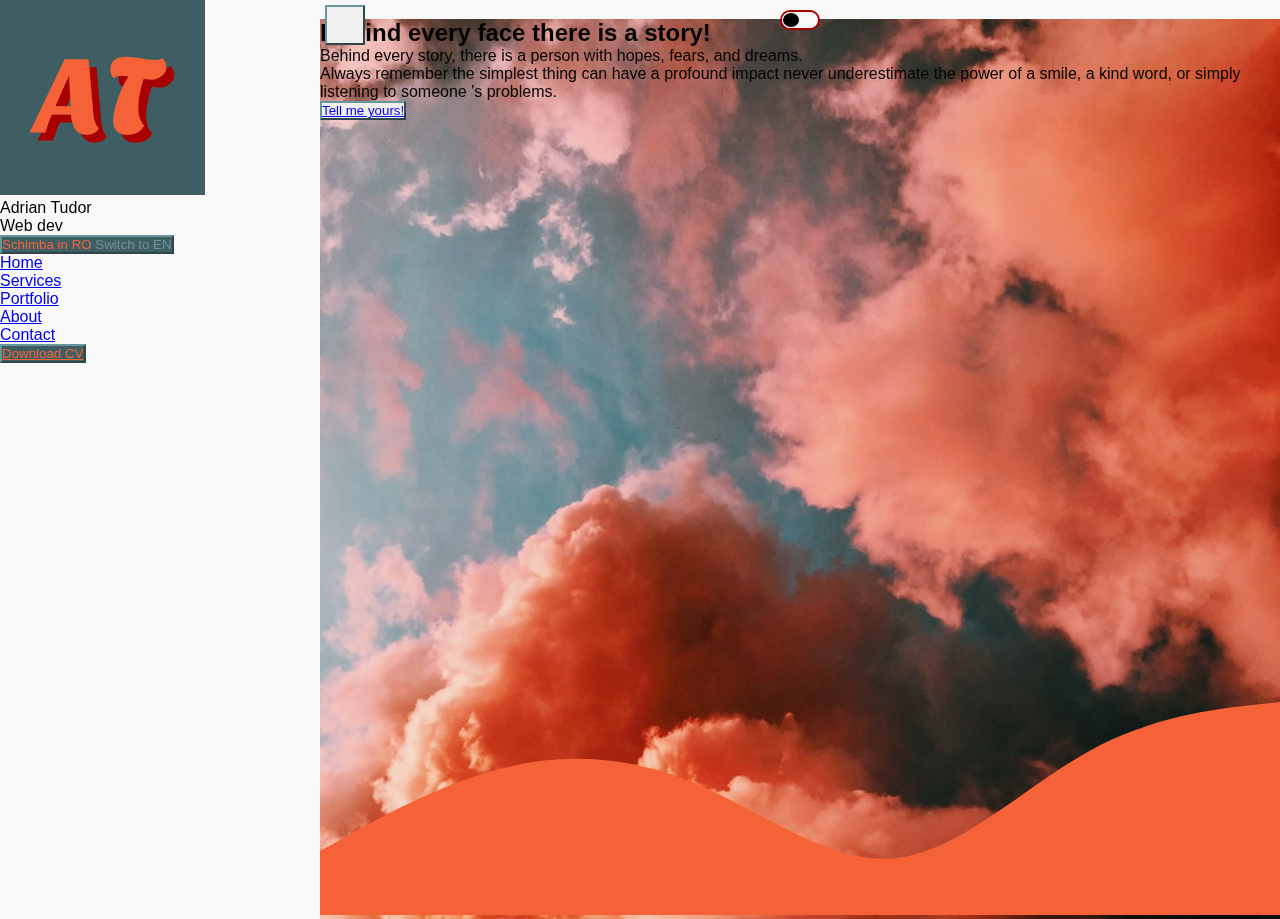
<file: index.html>
<!DOCTYPE html>
<html lang="en">
<head>
    <meta charset="UTF-8">
    <meta http-equiv="X-UA-Compatible" content="IE=edge">
    <meta name="viewport" content="width=device-width, initial-scale=1.0">
    <title>Adrian Tudor</title>
    <link rel="icon" type="image/x-icon" href="./flavicon/favicon-16x16.png">
    <!-- CSS only -->
    <link 
        href="https://cdn.jsdelivr.net/npm/bootstrap@5.2.2/dist/css/bootstrap.min.css" 
        rel="stylesheet" 
        integrity="sha384-Zenh87qX5JnK2Jl0vWa8Ck2rdkQ2Bzep5IDxbcnCeuOxjzrPF/et3URy9Bv1WTRi" 
        crossorigin="anonymous">
    <!-- JavaScript Bundle with Popper -->
    <script 
        src="https://cdn.jsdelivr.net/npm/bootstrap@5.2.2/dist/js/bootstrap.bundle.min.js" 
        integrity="sha384-OERcA2EqjJCMA+/3y+gxIOqMEjwtxJY7qPCqsdltbNJuaOe923+mo//f6V8Qbsw3" 
        crossorigin="anonymous"
        defer></script>
    <!-- font-awesome -->
    <link 
        href="https://cdnjs.cloudflare.com/ajax/libs/font-awesome/6.2.0/css/all.min.css" 
        rel="stylesheet"
        integrity="sha512-xh6O/CkQoPOWDdYTDqeRdPCVd1SpvCA9XXcUnZS2FmJNp1coAFzvtCN9BmamE+4aHK8yyUHUSCcJHgXloTyT2A==" 
        crossorigin="anonymous" 
        referrerpolicy="no-referrer" />
    <!-- animate css -->
        <link
        href="https://cdnjs.cloudflare.com/ajax/libs/animate.css/4.1.1/animate.min.css"
        rel="stylesheet"/>
    <!-- Personal CSS -->
    <link rel="stylesheet" href="./styles/style.css">
    <!-- Personal JS -->
    <script src="./scripts/contentloader.js" type="module" defer></script>
</head>
<body>
    <!--headears buttons -->
    <header class="fixed-top">        
        <!-- dark mode button -->
        <button id="btn-container" class="position-relative btn" onclick="darkLightMode()">
            <div id="btn-circle"></div>            
        </button>

        <!-- sing in button -->
        <button class="d-none d-sm-block mx-4 my-2 position-absolute top-0 end-0 btn border border-2 bord-prim-dark disabled">
            <a href="#" class="text-decoration-none text-info p-2">sign in</a>
        </button>
    </header>

    <!-- pseudo navbar -->
    <aside></aside>

    <!-- Content -->
    <main>
        <section class="main-image">
            <img src="../images/home_background.png" alt="red cloudy weather">
        </section>  

        <section class="container-fluid mt-5 pt-5 mx-5">
            <article class="row mt-5">
                <div class="col-10 pe-3">
                    <h2 class="h2 fw-bold">Behind every face there is a <span class="text-danger">story</span>!</h2>
                </div>
            </article>
            
            <article class="row mt-4">
                <div class="col-10">
                    <p class="fs-5">Behind every story, there is a person with hopes, fears, and dreams.<br> 
                        Always remember the simplest thing can have a profound impact never underestimate the power of a smile, a kind word, or simply listening to someone &apos;s problems.
                    </p>        
                </div>
                <div class="col-12 mt-5 ms-5">
                    <button class="border border-3 bord-info rounded-3 bg-dark p-2">
                        <a href="#" class="text-decoration-none text-danger">
                            <span class="fs-5 fw-bold">Tell me yours!</span>
                        </a>                    
                    </button>  
                </div>                              
           </article>

           <div class="home-intro-top">
               <img src="./images/svg/wave-top-home-intro.svg" alt="orange migration">
           </div>  
           
        </section>

        <section class="hero-image">        
            <div class="home-intro-bot">
                <img src="./images/svg/wave-bot-home-intro.svg" alt="orange migration">
            </div>             
    
            <img src="./images/migration.png" alt="red transition">             

            <article class="container-fluid mt-5 pt-5" >
                <div class="row text-start pt-5 ps-5">
                    <div class="col pt-5 mb-5">
                        <p class="fs-6 fw-bold text-prim-dark mb-3 pt-5">CORE VALUES</p>
                        <h2 class="h2">                            
                            <span class="fw-bold">This is what I will offer</span> <br>
                            <span>& truly stand for</span>
                        </h2>
                    </div>
                </div>
                <div class="row grid-values" style="z-index: 2 !important;"></div>            
           </article>
         
            <div class="home-hero-top">
                <img src="./images/svg/wave-top-home-hero.svg" alt="transiztion area">
            </div>                
                
        </section>     
       
       
        <section class="main-page"> 
            
            <div class="home-hero-bot">
                <img src="./images/svg/wave-bot-home-hero.svg" alt="transiztion area">
            </div> 

           <article class="container-fluid mt-5 pt-5" id="success-stories">
                <div class="row pt-5">
                    <div class="col ms-5 pt-5">
                        <p class="fs-6 pt-5 fw-bold text-prim-dark mb-3 pt-5">Personal journey</p>
                        <h2 class="h2">                            
                            <span class="fw-bold">Come and see!</span> <br>
                            <span class="fs-5">Take a little time to see the work done so far</span>
                        </h2>
                    </div>
                </div>
                <div class="row mt-5">
                    <div class="col-11 ms-5">
                        <button class="border border-3 bord-info rounded-3 bg-dark ms-4 p-2">
                            <a href="#" class="text-decoration-none text-danger">
                                <span class="fs-5 fw-bold">See my Projects!</span>
                            </a>                    
                        </button>  
                    </div>
                </div>
                <div class="row mt-5 pt-5">
                    <div class="col-11 ms-5 pt-5">
                        <h3 class="h3 fw-bold"> Don't let anyone tell you that <span class="text-prim-dark">your idea</span> is bad.</h3>
                        <p class="fs-5">In the worst case scenario it will be just bad executed!</p>
                    </div>
                </div>
                <div class="row mt-5">
                    <div class="col-11 ms-5">
                        <h4 class="h4 fw-bold">We all need a little <span class="text-prim-dark">motivation!</span></h4>
                        <p class="fs-5">Take the following stories as inspiration.</p>
                    </div>
                </div>                  
           </article>
 
            <footer></footer>
        </section>
    </main>


    <script src="./scripts/app.js" defer></script>
</body>
</html>
</file>
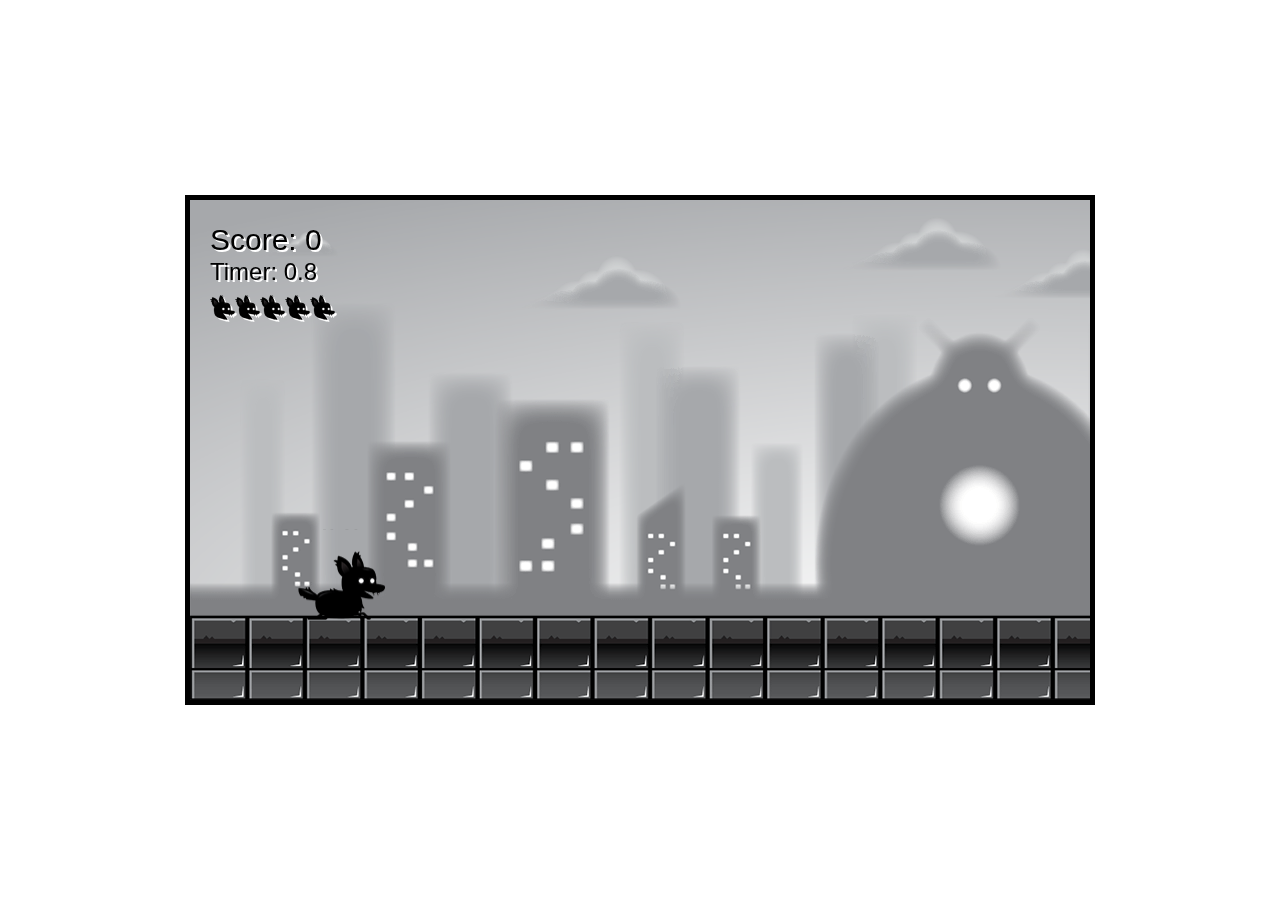
<file: portofolio/love-at-first-bite/index.html>
<!DOCTYPE html>
<html lang="en">
<head>
    <meta charset="UTF-8">
    <meta http-equiv="X-UA-Compatible" content="IE=edge">
    <meta name="viewport" content="width=device-width, initial-scale=1.0">
    <title>JavaScript Game</title>
    <link rel="stylesheet" href="./css/style.css">
    <script type="module" src="./js/main.js"  defer></script>
</head>
<body>     
    <canvas id="canvas1" class="d-none"></canvas> 
    <img id="player" src="./asset/player.png" alt="player">  
    <img id="lives" src="./asset/lives.png" alt="lives">  
    <img id="layer5" src="./asset/layer-5v2.png" alt="layer5">  
    <img id="layer4" src="./asset/layer-4v2.png" alt="layer4">  
    <img id="layer3" src="./asset/layer-3v2.png" alt="layer3">  
    <img id="layer2" src="./asset/layer-2v2.png" alt="layer2">  
    <img id="layer1" src="./asset/layer-1v2.png" alt="layer1">  
    <img id="fire" src="./asset/fire.png" alt="fire">  
    <img id="collision" src="./asset/boom.png" alt="collision">  
    <img id="enemy_fly" src="./asset/enemy_fly.png" alt="enemy_fly">  
    <img id="enemy_plant" src="./asset/enemy_plant.png" alt="enemy_plant">  
    <img id="enemy_spider_big" src="./asset/enemy_spider_big.png" alt="enemy_spider_big">  
    <div id="loading" >  
        <div class="loader">
           <div class="dot" style="--i:0;"></div>
           <div class="dot" style="--i:1;"></div> 
           <div class="dot" style="--i:2;"></div> 
           <div class="dot" style="--i:3;"></div> 
           <div class="dot" style="--i:4;"></div> 
           <div class="dot" style="--i:5;"></div> 
           <div class="dot" style="--i:6;"></div> 
           <div class="dot" style="--i:7;"></div> 
           <div class="dot" style="--i:8;"></div> 
           <div class="dot" style="--i:9;"></div> 
        </div>
        <h2>Loading...</h2> 
        <div class="loader">
            <div class="dot" style="--i:0;"></div>
            <div class="dot" style="--i:1;"></div> 
            <div class="dot" style="--i:2;"></div> 
            <div class="dot" style="--i:3;"></div> 
            <div class="dot" style="--i:4;"></div> 
            <div class="dot" style="--i:5;"></div> 
            <div class="dot" style="--i:6;"></div> 
            <div class="dot" style="--i:7;"></div> 
            <div class="dot" style="--i:8;"></div> 
            <div class="dot" style="--i:9;"></div> 
         </div> 
	</div> 
</body>
</html>
</file>
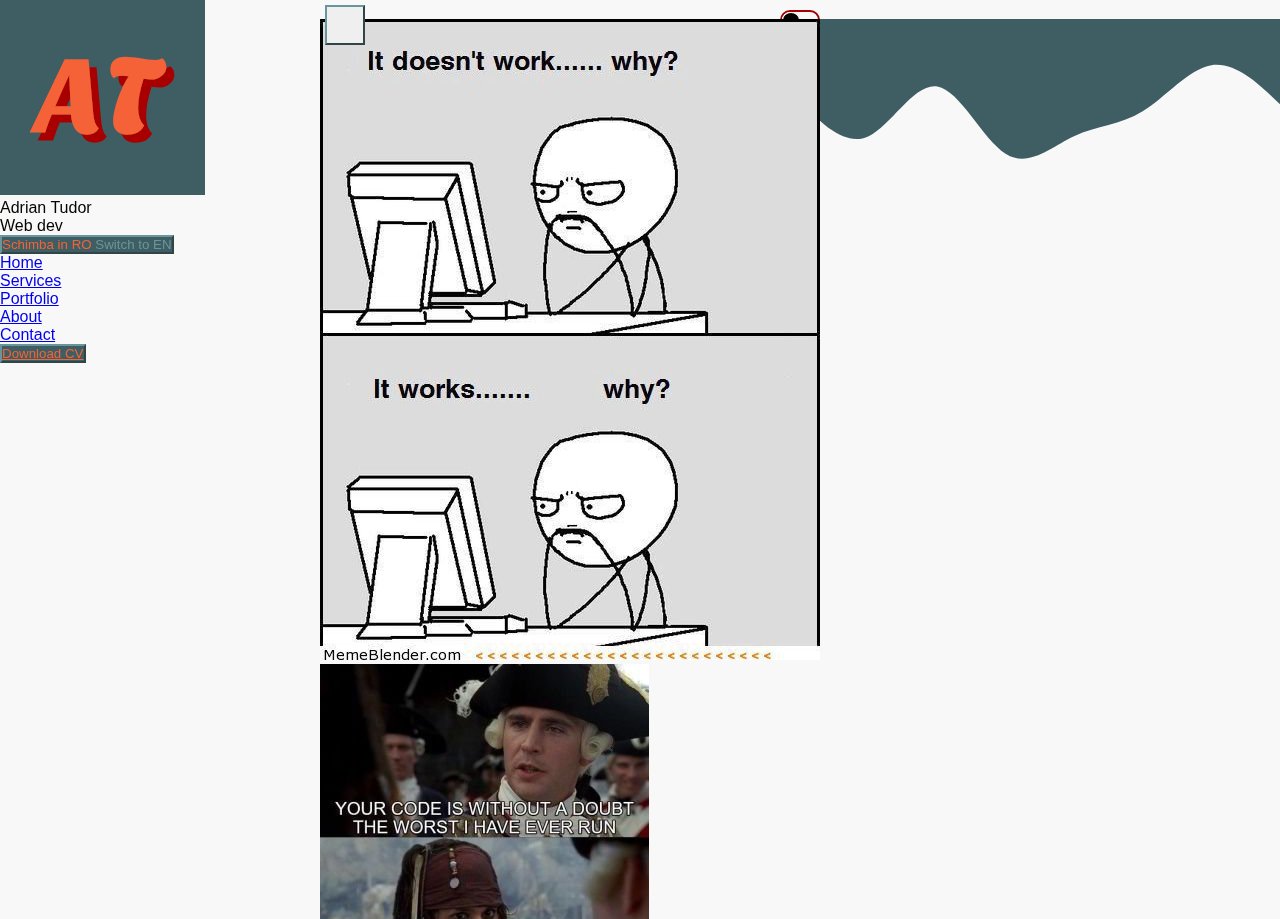
<file: about.html>
<!DOCTYPE html>
<html lang="en">
<head>
    <meta charset="UTF-8">
    <meta http-equiv="X-UA-Compatible" content="IE=edge">
    <meta name="viewport" content="width=device-width, initial-scale=1.0">
    <title>Adrian Tudor</title>
    <link rel="icon" type="image/x-icon" href="./flavicon/favicon-16x16.png">
    <!-- CSS only -->
    <link 
        href="https://cdn.jsdelivr.net/npm/bootstrap@5.2.2/dist/css/bootstrap.min.css" 
        rel="stylesheet" 
        integrity="sha384-Zenh87qX5JnK2Jl0vWa8Ck2rdkQ2Bzep5IDxbcnCeuOxjzrPF/et3URy9Bv1WTRi" 
        crossorigin="anonymous">
    <!-- JavaScript Bundle with Popper -->
    <script 
        src="https://cdn.jsdelivr.net/npm/bootstrap@5.2.2/dist/js/bootstrap.bundle.min.js" 
        integrity="sha384-OERcA2EqjJCMA+/3y+gxIOqMEjwtxJY7qPCqsdltbNJuaOe923+mo//f6V8Qbsw3" 
        crossorigin="anonymous"
        defer></script>
    <!-- font-awesome -->
    <link 
        href="https://cdnjs.cloudflare.com/ajax/libs/font-awesome/6.2.0/css/all.min.css" 
        rel="stylesheet"
        integrity="sha512-xh6O/CkQoPOWDdYTDqeRdPCVd1SpvCA9XXcUnZS2FmJNp1coAFzvtCN9BmamE+4aHK8yyUHUSCcJHgXloTyT2A==" 
        crossorigin="anonymous" 
        referrerpolicy="no-referrer" />
    <!-- animate css -->
        <link
        href="https://cdnjs.cloudflare.com/ajax/libs/animate.css/4.1.1/animate.min.css"
        rel="stylesheet"/>
    <!-- Personal CSS -->
    <link rel="stylesheet" href="./styles/style.css">
    <!-- Personal JS -->
    <script src="./scripts/contentloader.js" type="module" defer></script>
</head>
<body>
    <!--headears buttons -->
    <header class="fixed-top">        
        <!-- dark mode button -->
        <button id="btn-container" class="position-relative btn" onclick="darkLightMode()">
            <div id="btn-circle"></div>            
        </button>

        <!-- sing in button -->
        <button class="d-none d-sm-block mx-4 my-2 position-absolute top-0 end-0 btn border border-2 bord-prim-dark disabled">
            <a href="#" class="text-decoration-none text-info p-2">sign in</a>
        </button>
    </header>

    <!-- pseudo navbar -->
    <aside></aside>

    <!-- Content -->
    <main> 
        <div class="services-top-corner">
            <img src="./images/svg/wave-top-about-intro.svg" alt="orange corner">
        </div>

        <section class="container-fluid">
            <div class="row" id="memeAbout">
                
            </div>
        </section>

        <section style="height: auto !important;">
            <article class="container-fluid mt-5 pt-5">
                <div class="row text-center mb-4">
                    <div class="col-12">
                        <h2 class="h2 title-FAQ">general questions</h2>
                    </div>
                </div>
                <div class="row d-flex justify-content-center" id="questions-FAQ"></div>
            </article>
        </section>

        <!-- <input type="file" id="fileInput"> -->
        <footer></footer>

    </main>
    
    <script src="./scripts/app.js" defer></script>
</body>
</html>
</file>
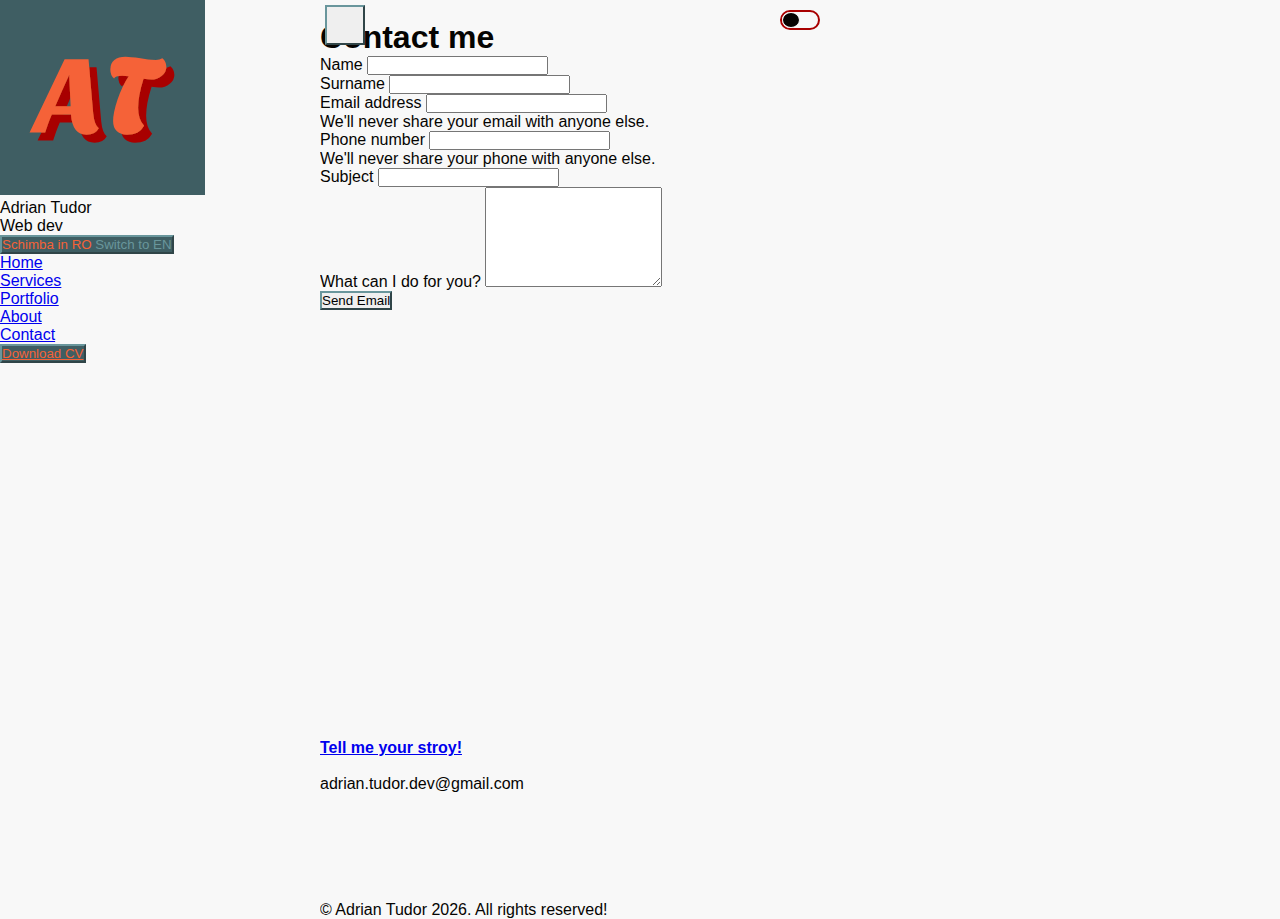
<file: contact.html>
<!DOCTYPE html>
<html lang="en">
<head>
    <meta charset="UTF-8">
    <meta http-equiv="X-UA-Compatible" content="IE=edge">
    <meta name="viewport" content="width=device-width, initial-scale=1.0">
    <title>Adrian Tudor</title>
    <link rel="icon" type="image/x-icon" href="./flavicon/favicon-16x16.png">
    <!-- CSS only -->
    <link 
        href="https://cdn.jsdelivr.net/npm/bootstrap@5.2.2/dist/css/bootstrap.min.css" 
        rel="stylesheet" 
        integrity="sha384-Zenh87qX5JnK2Jl0vWa8Ck2rdkQ2Bzep5IDxbcnCeuOxjzrPF/et3URy9Bv1WTRi" 
        crossorigin="anonymous">
    <!-- JavaScript Bundle with Popper -->
    <script 
        src="https://cdn.jsdelivr.net/npm/bootstrap@5.2.2/dist/js/bootstrap.bundle.min.js" 
        integrity="sha384-OERcA2EqjJCMA+/3y+gxIOqMEjwtxJY7qPCqsdltbNJuaOe923+mo//f6V8Qbsw3" 
        crossorigin="anonymous"
        defer></script>
    <!-- font-awesome -->
    <link 
        href="https://cdnjs.cloudflare.com/ajax/libs/font-awesome/6.2.0/css/all.min.css" 
        rel="stylesheet"
        integrity="sha512-xh6O/CkQoPOWDdYTDqeRdPCVd1SpvCA9XXcUnZS2FmJNp1coAFzvtCN9BmamE+4aHK8yyUHUSCcJHgXloTyT2A==" 
        crossorigin="anonymous" 
        referrerpolicy="no-referrer" />
    <!-- animate css -->
        <link
        href="https://cdnjs.cloudflare.com/ajax/libs/animate.css/4.1.1/animate.min.css"
        rel="stylesheet"/>
    <!-- Personal CSS -->
    <link rel="stylesheet" href="./styles/style.css">
    <!-- Personal JS -->
    <script src="./scripts/contentloader.js" type="module" defer></script>
</head>
<body>
    <!--headears buttons -->
    <header class="fixed-top">        
        <!-- dark mode button -->
        <button id="btn-container" class="position-relative btn" onclick="darkLightMode()">
            <div id="btn-circle"></div>            
        </button>

        <!-- sing in button -->
        <button class="d-none d-sm-block mx-4 my-2 position-absolute top-0 end-0 btn border border-2 bord-prim-dark disabled">
            <a href="#" class="text-decoration-none text-info p-2">sign in</a>
        </button>
    </header>

    <!-- pseudo navbar -->
    <aside></aside>

    <!-- Content -->
    <main>  

        <section class="container-fluid my-5">
            <div class="row pt-5 text-center">
                <h1>Contact me</h1> 
            </div>

            <form class="row d-flex justify-content-center" action="https://formsubmit.co/adrian.tudor.dev@gmail.com" method="POST" id="send-email-format">
                <input type="hidden" name="_next" value="https://adriantudordev.github.io/thankyou.html">
                <input type="text" name="_honey" style="display:none">
                <input type="hidden" name="_captcha" value="false">
                <input type="hidden" name="_autoresponse" value="Thank you for the interest you took in my services. For the moment I am working on other projects. I will contact you soon.">
                <div class="col-10">
                    <label for="InputName" class="form-label">Name</label>
                    <input type="text" name="name" class="form-control" id="InputName">
                </div>
                <div class="col-10">
                    <label for="InputSurName" class="form-label">Surname</label>
                    <input type="text" name="name" class="form-control" id="InputSurName">
                </div>
                <div class="col-10">
                    <label for="InputEmail" class="form-label">Email address</label>
                    <input type="email" name="email" class="form-control" id="InputEmail" required>
                    <div class="form-text">We'll never share your email with anyone else.</div>
                </div>
                <div class="col-10">
                    <label for="InputPhone" class="form-label">Phone number</label>
                    <input type="tel" class="form-control" id="InputPhone"  required>
                    <div class="form-text">We'll never share your phone with anyone else.</div>
                </div>
                <div class="col-10">
                    <label for="InputSubject" class="form-label">Subject</label>
                    <input type="text" name="_subject" class="form-control" id="InputSubject" aria-describedby="phoneHelp">
                </div>
                <div class="col-10">
                    <label for="InputText" class="form-label">What can I do for you?</label>
                    <textarea type="textarea" name="message" style="height: 100px" class="form-control" id="InputText" required></textarea> 
                </div>
                <div class="row text-center">                     
                    <div class="col mt-4">
                        <button type="submit" class="border border-3 bord-info rounded-3 bg-dark p-2">
                            <p class="text-danger">Send Email</p>                               
                        </button>
                    </div>                        
                </div>                    
            </form>
        </section>
         

        <footer></footer>
    </main>
    
    <script src="./scripts/app.js" defer></script>
</body>
</html>
</file>
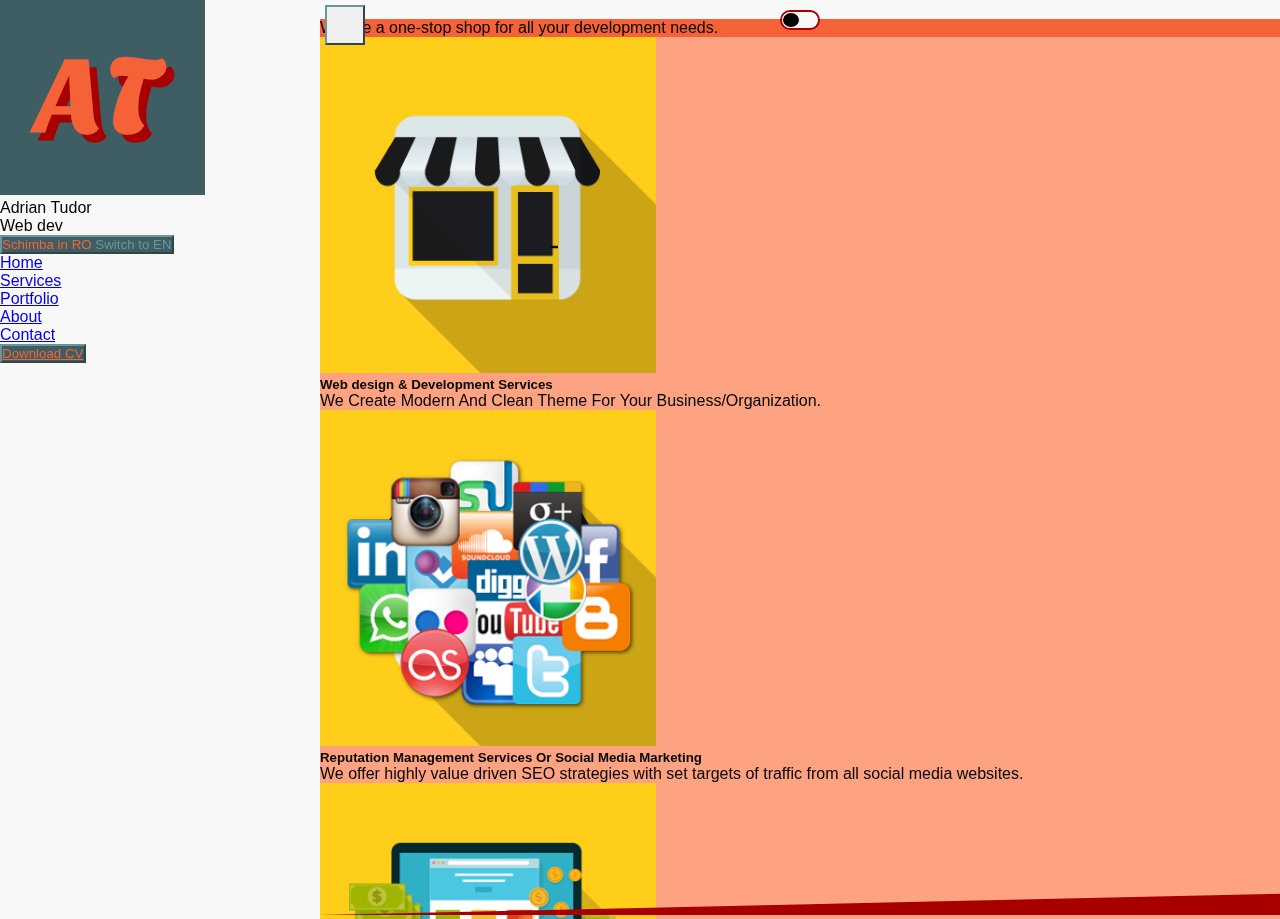
<file: services.html>
<!DOCTYPE html>
<html lang="en">
<head>
    <meta charset="UTF-8">
    <meta http-equiv="X-UA-Compatible" content="IE=edge">
    <meta name="viewport" content="width=device-width, initial-scale=1.0">
    <title>Adrian Tudor</title>
    <link rel="icon" type="image/x-icon" href="./flavicon/favicon-16x16.png">
    <!-- CSS only -->
    <link 
        href="https://cdn.jsdelivr.net/npm/bootstrap@5.2.2/dist/css/bootstrap.min.css" 
        rel="stylesheet" 
        integrity="sha384-Zenh87qX5JnK2Jl0vWa8Ck2rdkQ2Bzep5IDxbcnCeuOxjzrPF/et3URy9Bv1WTRi" 
        crossorigin="anonymous">
    <!-- JavaScript Bundle with Popper -->
    <script 
        src="https://cdn.jsdelivr.net/npm/bootstrap@5.2.2/dist/js/bootstrap.bundle.min.js" 
        integrity="sha384-OERcA2EqjJCMA+/3y+gxIOqMEjwtxJY7qPCqsdltbNJuaOe923+mo//f6V8Qbsw3" 
        crossorigin="anonymous"
        defer></script>
    <!-- font-awesome -->
    <link 
        href="https://cdnjs.cloudflare.com/ajax/libs/font-awesome/6.2.0/css/all.min.css" 
        rel="stylesheet"
        integrity="sha512-xh6O/CkQoPOWDdYTDqeRdPCVd1SpvCA9XXcUnZS2FmJNp1coAFzvtCN9BmamE+4aHK8yyUHUSCcJHgXloTyT2A==" 
        crossorigin="anonymous" 
        referrerpolicy="no-referrer" />
    <!-- animate css -->
        <link
        href="https://cdnjs.cloudflare.com/ajax/libs/animate.css/4.1.1/animate.min.css"
        rel="stylesheet"/>
    <!-- Personal CSS -->
    <link rel="stylesheet" href="./styles/style.css">
    <!-- Personal JS -->
    <script src="./scripts/contentloader.js" type="module" defer></script>
</head>
<body>
    <!--headears buttons -->
    <header class="fixed-top">        
        <!-- dark mode button -->
        <button id="btn-container" class="position-relative btn" onclick="darkLightMode()">
            <div id="btn-circle"></div>            
        </button>

        <!-- sing in button -->
        <button class="d-none d-sm-block mx-4 my-2 position-absolute top-0 end-0 btn border border-2 bord-prim-dark disabled">
            <a href="#" class="text-decoration-none text-info p-2">sign in</a>
        </button>
    </header>

    <!-- pseudo navbar -->
    <aside></aside>

    <!-- Content -->
    <main> 
        <div class="services-top-corner">
            <img src="./images/svg/wave-top-services.svg" alt="orange corner">
        </div>

        <section class="position-relative mt-5 pt-5 pb-5" style="height: auto !important;">
 
            <article class="container-fluid my-5 pt-5 pb-5 " style="z-index: 50 !important;">   
                <div class="row pt-3 mt-3 ps-5">
                    <div class="col-10 ms-5">
                        <h23 class="h3 fw-bold">We are a one-stop shop for all your development needs.</h3>
                    </div>
                </div>                
                
                <div class="row mt-5 mb-5 main-services d-flex justify-content-around"></div>
               
            </article>            

            <div class="services-bot-corner">
                <img src="./images/svg/wave-bot-services.svg" alt="red corner">
            </div>

        </section>  

        <footer></footer>

    </main>
    
    <script src="./scripts/app.js" defer></script>
</body>
</html>
</file>
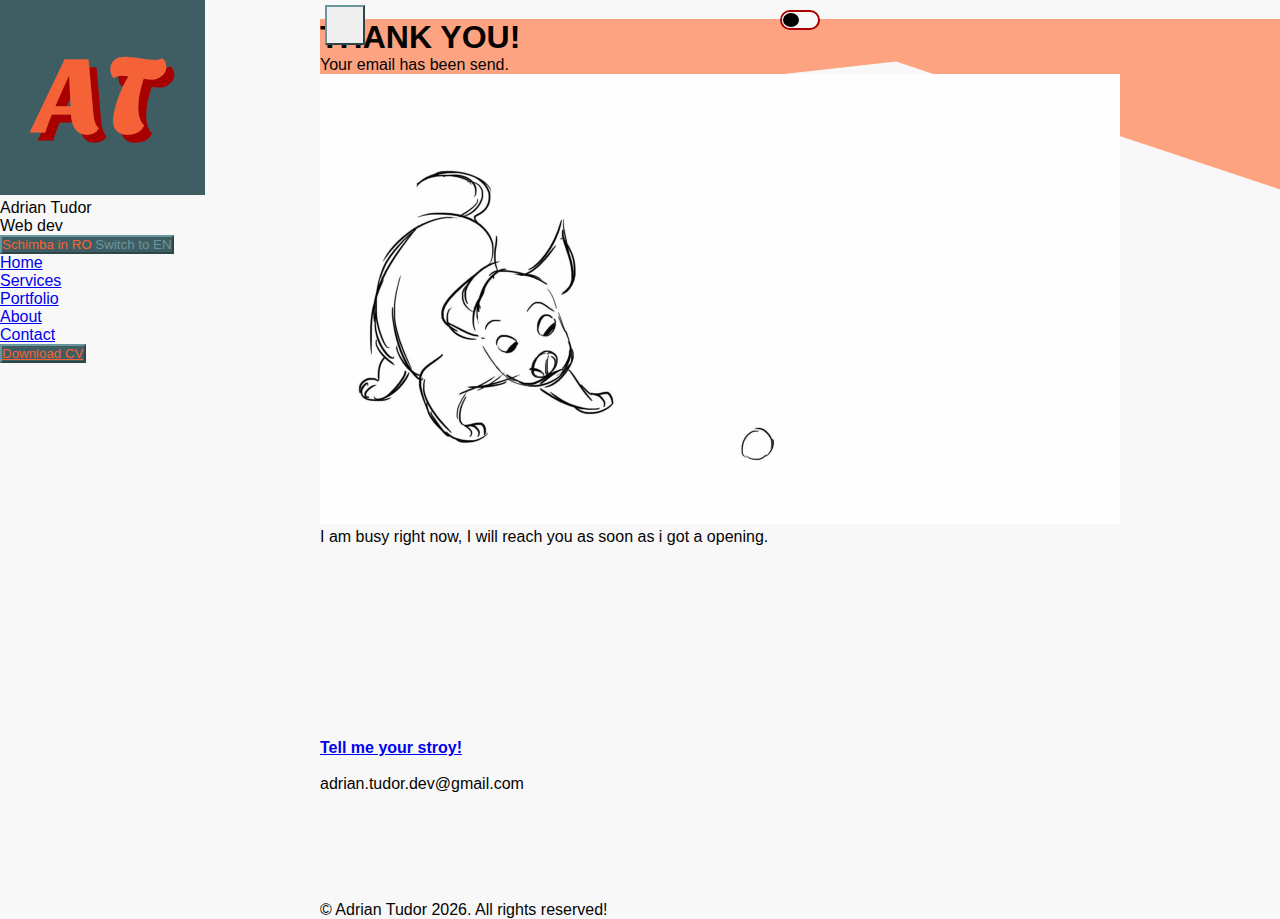
<file: thankyou.html>
<!DOCTYPE html>
<html lang="en">
<head>
    <meta charset="UTF-8">
    <meta http-equiv="X-UA-Compatible" content="IE=edge">
    <meta name="viewport" content="width=device-width, initial-scale=1.0">
    <title>Adrian Tudor</title>
    <link rel="icon" type="image/x-icon" href="./flavicon/favicon-16x16.png">
    <!-- CSS only -->
    <link 
        href="https://cdn.jsdelivr.net/npm/bootstrap@5.2.2/dist/css/bootstrap.min.css" 
        rel="stylesheet" 
        integrity="sha384-Zenh87qX5JnK2Jl0vWa8Ck2rdkQ2Bzep5IDxbcnCeuOxjzrPF/et3URy9Bv1WTRi" 
        crossorigin="anonymous">
    <!-- JavaScript Bundle with Popper -->
    <script 
        src="https://cdn.jsdelivr.net/npm/bootstrap@5.2.2/dist/js/bootstrap.bundle.min.js" 
        integrity="sha384-OERcA2EqjJCMA+/3y+gxIOqMEjwtxJY7qPCqsdltbNJuaOe923+mo//f6V8Qbsw3" 
        crossorigin="anonymous"
        defer></script>
    <!-- font-awesome -->
    <link 
        href="https://cdnjs.cloudflare.com/ajax/libs/font-awesome/6.2.0/css/all.min.css" 
        rel="stylesheet"
        integrity="sha512-xh6O/CkQoPOWDdYTDqeRdPCVd1SpvCA9XXcUnZS2FmJNp1coAFzvtCN9BmamE+4aHK8yyUHUSCcJHgXloTyT2A==" 
        crossorigin="anonymous" 
        referrerpolicy="no-referrer" />
    <!-- animate css -->
        <link
        href="https://cdnjs.cloudflare.com/ajax/libs/animate.css/4.1.1/animate.min.css"
        rel="stylesheet"/>
    <!-- Personal CSS -->
    <link rel="stylesheet" href="./styles/style.css">
    <!-- Personal JS -->
    <script src="./scripts/contentloader.js" type="module" defer></script>
</head>
<body>
    <!--headears buttons -->
    <header class="fixed-top">        
        <!-- dark mode button -->
        <button id="btn-container" class="position-relative btn" onclick="darkLightMode()">
            <div id="btn-circle"></div>            
        </button>

        <!-- sing in button -->
        <button class="d-none d-sm-block mx-4 my-2 position-absolute top-0 end-0 btn border border-2 bord-prim-dark disabled">
            <a href="#" class="text-decoration-none text-info p-2">sign in</a>
        </button>
    </header>

    <!-- pseudo navbar -->
    <aside></aside>

    <!-- Content -->
    <main>
        <div class="thankyou-top-corner">
            <img src="./images/svg/wave-top-thankyou.svg" alt="orange corner">
        </div>

        <section class="container-fluid mt-5 pt-5">
            <div class="row text-center mt-5">
                <div class="col">
                    <h1 class="h1">THANK YOU!</h1>
                    <p class="fs-4">Your email has been send.</p>
                </div>
            </div>
            <div class="row mt-5 p-3">
                <div class="col-md-3 col-sm-10 text-center border border-3 rounded-4 bord-prim-dark overflow-hidden">
                    <img src="./images/bussy-puppy.gif" alt="busy puppy" class="w-100">
                </div>
                <div class="col-md-7 col-sm-12 m-3">
                    <p class="fs-5">I am busy right now, I will reach you as soon as i got a opening.</p>
                </div>
            </div>
        </section>
        <footer></footer>
    </main>
    
    <script src="./scripts/app.js" defer></script>
</body>
</html>
</file>
<file: styles/style.css>
:root{
    font-size: 16px;
    --min-width-aside: 250px;
    --width-aside: max(25%, var(--min-width-aside));
    --height-sub-head: 7%;
    --dark-mode-width: 40px;
    --backgroundcolor: rgb(248, 248, 248);
    
    --textcolor: rgb(5,4,2); /* #050402 */
    --primcolordark: rgb(168,0,0); /* #A80000 */
    --primcolor: rgb(245,98,55); /* #FDA381 */
    --primcolorlight: rgb(253,163,129); /* #F56237 */
    --colorinfo: rgb(105,150,156); /* #69969C */
    --colorinfodark: rgb(63,94,99); /* #3F5E63 */
}
.bord-prim{
    border-color: var(--primcolor) !important;
}
.bord-prim-dark{
    border-color: var(--primcolordark) !important;
}
.bord-prim-light{
    border-color: var(--primcolorlight) !important;
}
.bord-info{
    border-color: var(--colorinfo) !important;
}
.bord-info-dark{
    border-color: var(--colorinfodark) !important;
}
.text-prim{
    color: var(--primcolor) !important;
}
.text-prim-dark{
    color: var(--primcolordark) !important;
}
.text-prim-light{
    color: var(--primcolorlight) !important;
}
.text-info-site{
    color: var(--colorinfo) !important;
}
.text-info-dark{
    color: var(--colorinfodark) !important;
}
.background-prim{
    background-color: var(--primcolor) !important;
}
.background-prim-dark{
    background-color: var(--primcolordark) !important;
}
.background-prim-light{
    background-color: var(--primcolorlight) !important;
}
.background-info{
    background-color: var(--colorinfo) !important;
}
.background-info-dark{
    background-color: var(--colorinfodark) !important;
}
.background-dark{
    background-color: var(--textcolor);
}
.background-light{
    background-color: var(--backgroundcolor);
}
.text-dark-site{
    color: var(--textcolor);
}
.text-light-site{
    color: var(--backgroundcolor);
}
/* width */
::-webkit-scrollbar {
    width: 15px;
    /* display: none; */
}
/* Track */
::-webkit-scrollbar-track {
    box-shadow: inset 0 0 5px transparent;
    background-color: var(--primcolorlight);
    opacity: 0.01;
}
/* Handle */
::-webkit-scrollbar-thumb {
    background: var(--primcolor); 
    border-radius: 10px;
}
/* Handle on hover */
::-webkit-scrollbar-thumb:hover {
    background: var(--primcolordark); 
}
*{
    margin: 0 !important;
    padding: 0 !important;
    font-family: 'Source Sans Pro', sans-serif;
    box-sizing: border-box;  
}
/* CSS Mobile window size */
@media screen and (max-width: 575px) {
    :root{        
        --min-width-aside: 576px;
        --width-aside: min(100%, var(--min-width-aside));
    }

    #show-hide-side-nav{
        right: 5px !important;
    }

    .hidden-side-nav {
        transform: translateX(50px);
    }

    #btn-container{
        left: calc(50% - var(--dark-mode-width) / 2) !important; 
        top: -30px !important;      
    }
    
    .btn-container-hidden-side-nav{
        left: calc((50% - var(--dark-mode-width) / 2 )) !important;
        display: inline !important;
        transform: translateY(40px);
    }

    main{
        left: 0px !important;
        display: none;       
    }

    .main-w100{
        display: inline;
    }

}

/* CSS BootStrap sm window size */
@media screen and (min-width:576px) and (max-width:768px){
   
}

/* CSS BootStrap md window size */
@media screen and (min-width:769px) and (max-width:992px){
 
}

/* CSS BootStrap lg window size */
@media screen and (min-width:993px) and (max-width:1199px){
   
}

/* CSS BootStrap xl window size */
@media screen and (min-width:1200px) and (max-width:1399px){
   
}

/* CSS BootStrap xxl window size */
@media screen and (min-width:1400px) {
   
}

body{
    width: 100vw !important;
    height: 100vh !important;
    
    background-color: var(--backgroundcolor);
    color: var(--textcolor);
}

.night{
    background-color: var(--textcolor);
    color: var(--backgroundcolor);
}

/* header */
#show-hide-side-nav{
    width: 40px;
    height: 40px;

    position: absolute;
    top: 5px;
    right: -45px;

    transition: 0.6s ease-in-out;
}

#btn-container{
    position: absolute;
    left: calc((100% + var(--width-aside) - var(--dark-mode-width)) / 2 );
    top: 10px;

    height: calc(var(--dark-mode-width) / 2);
    width:  var(--dark-mode-width);
    
    border-radius: calc(var(--dark-mode-width) / 4);
    transition: 0.6s ease-in-out;

    background-color: var(--backgroundcolor);
    border: 2px solid var(--primcolordark);
}

.btn-container-hidden-side-nav{
    left: calc((50% - var(--dark-mode-width) / 2 )) !important;
}
.btn-container-hidden-side-nav-night{
    background-color: var(--textcolor) !important;  
    border: 2px solid var(--primcolorlight) !important;  
}

#btn-circle{
    position: absolute;
    left: 0;
    top: 0;

    background-color: var(--textcolor);
    border-radius: 50%;
    border: 1px solid var(--backgroundcolor);

    width: calc(100% / 2);
    height: 100%;
    transition: 0.3s ease-in-out;
}

.night-btn-circle{
    background-color: var(--backgroundcolor) !important;    
    border: 1px solid var(--textcolor) !important;
    transform: translateX(100%);
}

/* aside nav */
aside{
    position: absolute;
    top: 0px;
    left: 0px;

    height: 100%;
    width: var(--width-aside);

    transition: 0.6s ease-in-out;
    
    z-index: 10 !important;
}

.aside-hidden{
    transform: translateX(-100%);
}

li:hover{
    background: var(--colorinfo) !important;
    border-radius: 5px !important;
}

li:hover > a {
    color: var(--backgroundcolor) !important;
}

button:hover{
    background: var(--primcolorlight) !important;
    font-weight: bold;
}

#sociallinks > li:hover:nth-child(1) > a {
    color: blue !important;
}
#sociallinks > li:hover:nth-child(2) > a {
    color: rgb(19, 115, 204) !important;
}
#sociallinks > li:hover:nth-child(3) > a {
    color: black !important;
}
#sociallinks > li:hover:nth-child(4) > a {
    color: red !important;
}
#sociallinks > li:hover:nth-child(5) > a {
    color: green !important;
}

main{
    position: absolute;
    left:var(--width-aside);

    height: 100% !important;
    width: calc(100% - var(--width-aside)) !important; 

    transition: 0.6s ease-in-out;
    overflow-y: scroll;
    overflow-x: hidden;
}

.main-w100{
    left: 0px !important;
    width: 100% !important;
}

.main-image{
    position: absolute;    
    top:0;
    left: 0;
    
    width: 100%;
    height: 100vh;

    z-index: -10;
}

.main-image > img{
    object-fit: cover;
    width: 100%;
    height: 100%;
}

.hero-image{
    position: absolute;
    top: 100vh;
    left: 0;

    width: 100% ; 
    height: 100vh;   
    z-index: -10 !important;
}

.hero-image > img {
    position: absolute;
    top: 0;
    left: 0;

    object-fit: cover;
    width: 100%;
    height: 100%;
    z-index: -10 !important;
}

.home-intro-top{
    position: absolute;
    bottom: 0;
    left: 0;

    object-fit: fill;
    width: 100%;

    z-index: -10 !important;
}

.home-intro-bot{
    position: absolute;
    top: 0px;
    left: 0;
   
    object-fit: fill;
    width: 100%;
    z-index: -9 !important;
}

.home-hero-top{
    position: absolute;
    bottom: 0;
    left: 0;

    object-fit: fill;
    width: 100%;
    z-index: -9 !important;
}

.main-page{
    position: absolute;
    left: 0;
    top: 200vh;

    width: 100%;
    z-index: -10 !important;
}

.home-hero-bot{
    position: absolute;
    top: 0;
    left: 0;

    object-fit: fill;
    width: 100%;
    z-index: -10 !important;
} 

.services-bot-corner{
    position: absolute;
    bottom: 0;
    left: 0;

    object-fit: fill;
    width: 100%;
    z-index: 5 !important;
}  

.services-top-corner{
    position: absolute;
    top: 0;
    left: 0;

    object-fit: fill;
    width: 100%;
    z-index: -5 !important;
}

.title-FAQ {
    color: var(--colorinfodark) !important;
    font-family: "Great Vibes", cursive !important;
}
.question-title-FAQ{
    display: flex;
    justify-content: space-between;
    align-items: center;
    text-transform: capitalize;
    padding-bottom: 1rem;
}
.question-title-FAQ p {
    margin-bottom: 0;
    letter-spacing: var(--spacing);
    color: var(--clr-grey-1);
  }
/* hide text */
.question-text-FAQ {
    display: none;
}
.show-text-FAQ .question-text-FAQ {
display: block;
}
.minus-icon {
display: none;
}
.show-text-FAQ .minus-icon {
display: inline;
}
.show-text-FAQ .plus-icon {
display: none;
}
.question-btn-FAQ{
    font-size: 1.5rem;
    background: transparent;
    border-color: transparent;
    cursor: pointer;
    color: var(--colorinfodark);
    transition: all 0.3s linear;
}
.question-btn-FAQ:hover {
    transform: rotate(90deg);
    background: transparent !important;
    color: var(--primcolorlight) !important;
}

.thankyou-top-corner{
    position: absolute;
    top: 0;
    left: 0;

    object-fit: fill;
    width: 100%;
    z-index: -5 !important;
}
footer{
    position: sticky;
    top: 100vh;
}
</file>
<file: portofolio/love-at-first-bite/css/style.css>
*{
    box-sizing: border-box;
    margin: 0;
    padding: 0;
    font-size: 18px;
    font-family: 'Helvetica', cursive;
}
body{
    overflow: hidden;    
}
canvas{
    position: absolute;   
    top: 50%;
    left: 50%;
    transform: translate(-50%, -50%);
    border:  5px solid black;
    max-width: 100%;
    max-height: 100%;
}
img{
    display: none;    
}
#loading{
    position: absolute;
    top: 50%;
    width: 100%;
    text-align: center;
    font-size: 100px;
}
.d-none{
    display: none !important; 
}

#loading {
    position: relative;
    width: 100%;
    height: 100vh;
    display: flex;
    justify-content: center;
    align-items: center;
    flex-direction: column;
    background-color: black;
    animation: changeColor 5s linear infinite;
}
@keyframes changeColor {
0% {
    filter: hue-rotate(0deg);
}
100% {
    filter: hue-rotate(360deg);
}
}
#loading h2 {
    color: #00ff0a;
    font-family: consolas;
    font-weight: 300;
    letter-spacing: 10px;
}
#loading .loader {
    position: relative;
    display: flex;
}
#loading .loader .dot {
    position: relative;
    display: block;
    width: 20px;
    height: 20px;
    background: #00ff0a;
    box-shadow: 0 0 10px #00ff0a, 0 0 20px #00ff0a, 0 0 30px #00ff0a,
        0 0 40px #00ff0a, 0 0 50px #00ff0a, 0 0 60px #00ff0a, 0 0 70px #00ff0a,
        0 0 80px#00ff0a, 0 0 90px #00ff0a, 0 0 100px #00ff0a;
    margin: 20px 10px;
    border-radius: 50%;
    animation: animateDot 2s linear infinite;
    animation-delay: calc(0.1s * var(--i));
    transform: scale(0.1);
}
#loading .loader:last-child .dot {
    animation-delay: calc(-0.1s * var(--i));
}
@keyframes animateDot {
    0% {
        transform: scale(0.1);
    }
    10% {
        transform: scale(1);
    }
    50%,
    100% {
        transform: scale(0.1);
    }
}
</file>
